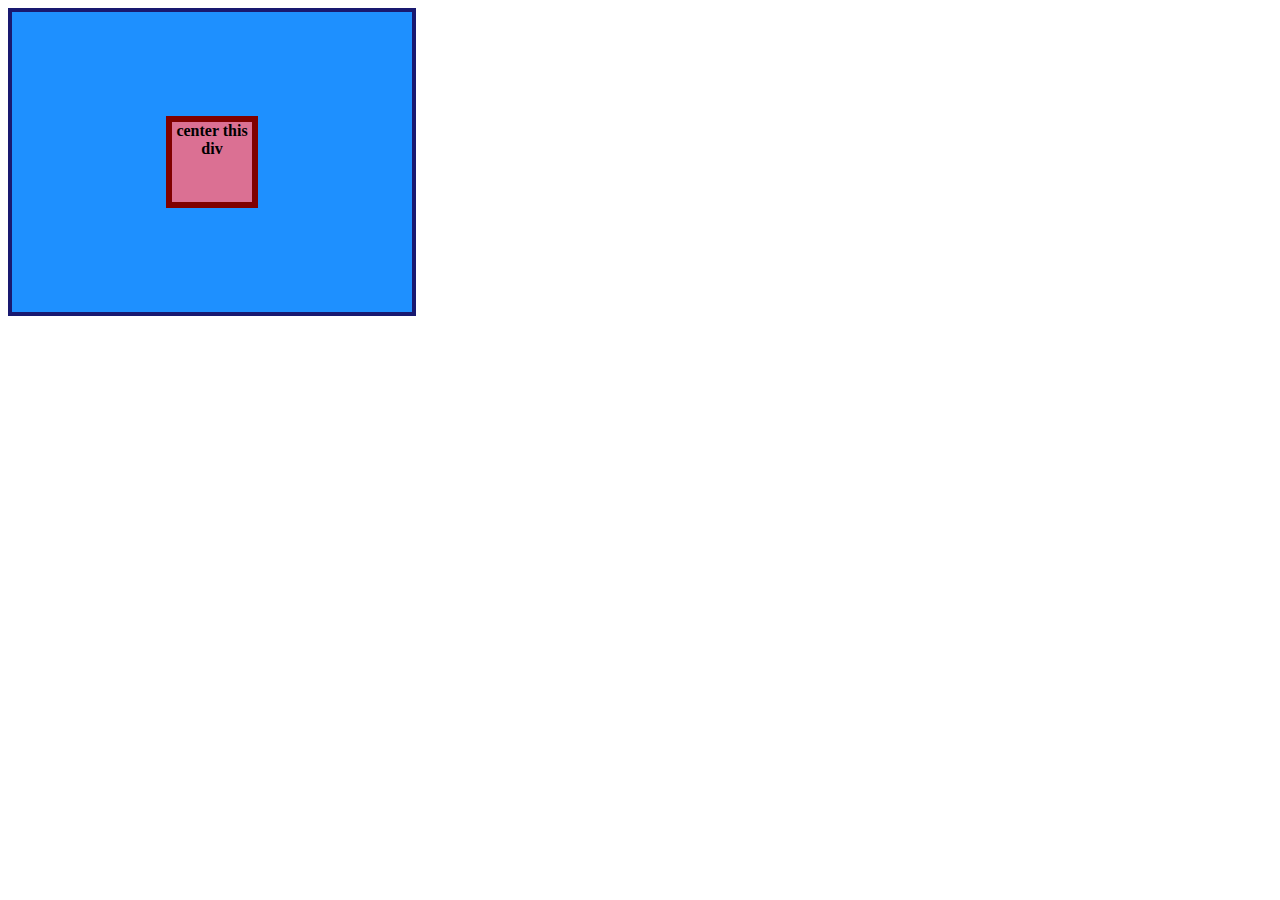
<file: flex/01-flex-center/index.html>
<!DOCTYPE html>
<html lang="en">

<head>
  <meta charset="UTF-8">
  <meta http-equiv="X-UA-Compatible" content="IE=edge">
  <meta name="viewport" content="width=device-width, initial-scale=1.0">
  <title>CENTER THIS DIV</title>
  <link rel="stylesheet" href="style.css">
</head>

<body>
  <div class="container">
    <div class="box">center this div</div>
  </div>
</body>

</html>
</file>
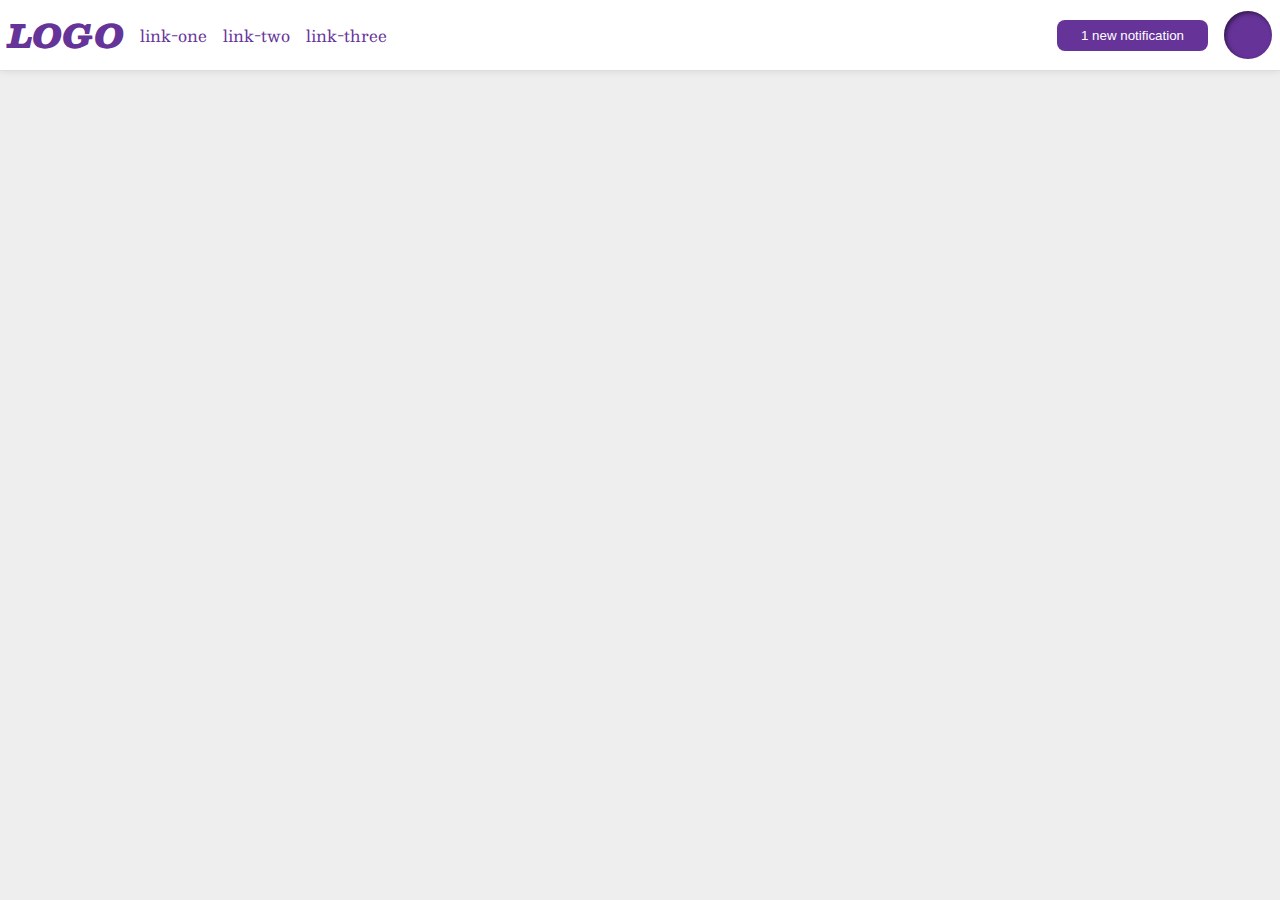
<file: flex/03-flex-header-2/index.html>
<!DOCTYPE html>
<html lang="en">

<head>
  <meta charset="UTF-8">
  <meta http-equiv="X-UA-Compatible" content="IE=edge">
  <meta name="viewport" content="width=device-width, initial-scale=1.0">
  <title>Flex Header 2</title>
  <link rel="stylesheet" href="style.css">
</head>

<body>
  <div class="header">
    <div class="left">
      <div class="logo">
        LOGO
      </div>
      <ul class="links">
        <li><a href="https://google.com">link-one</a></li>
        <li><a href="https://google.com">link-two</a></li>
        <li><a href="https://google.com">link-three</a></li>
      </ul>
    </div>
    <div class="right">
      <button class="notifications">
        1 new notification
      </button>
      <div class="profile-image"></div>
    </div>
  </div>
</body>

</html>
</file>
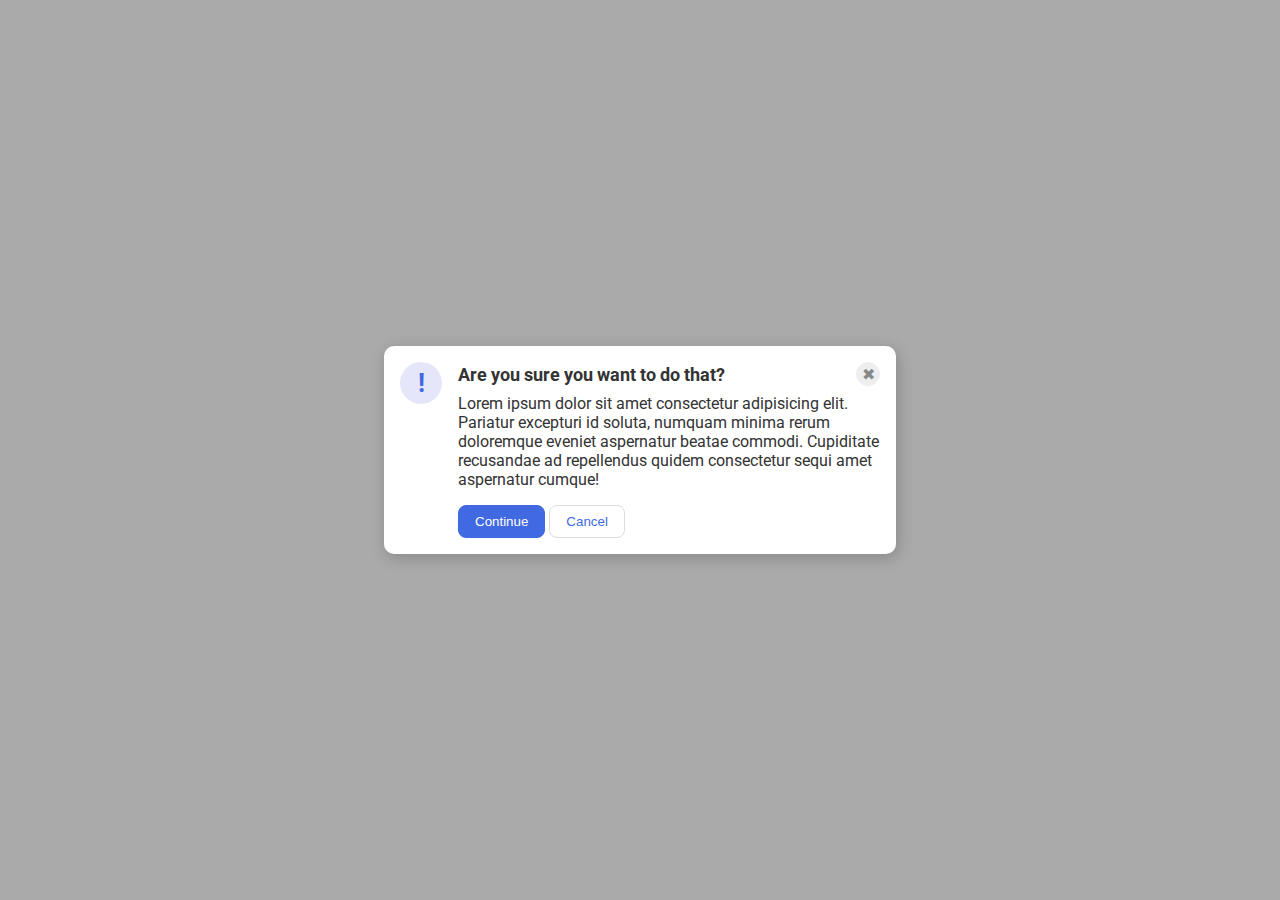
<file: flex/05-flex-modal/index.html>
<!DOCTYPE html>
<html lang="en">

<head>
  <meta charset="UTF-8">
  <meta http-equiv="X-UA-Compatible" content="IE=edge">
  <meta name="viewport" content="width=device-width, initial-scale=1.0">
  <link rel="stylesheet" href="style.css">
  <title>Modal</title>
</head>

<body>
  <div class="modal">

    <div class="icon">!</div>

    <div class="container">
      <div class="header">Are you sure you want to do that?
        <button class="close-button">✖</button>
      </div>
      <div class="text">Lorem ipsum dolor sit amet consectetur adipisicing elit. Pariatur excepturi id soluta, numquam
        minima rerum doloremque eveniet aspernatur beatae commodi. Cupiditate recusandae ad repellendus quidem
        consectetur sequi amet aspernatur cumque!</div>
      <button class="continue">Continue</button>
      <button class="cancel">Cancel</button>
    </div>
  </div>
</body>

</html>
</file>
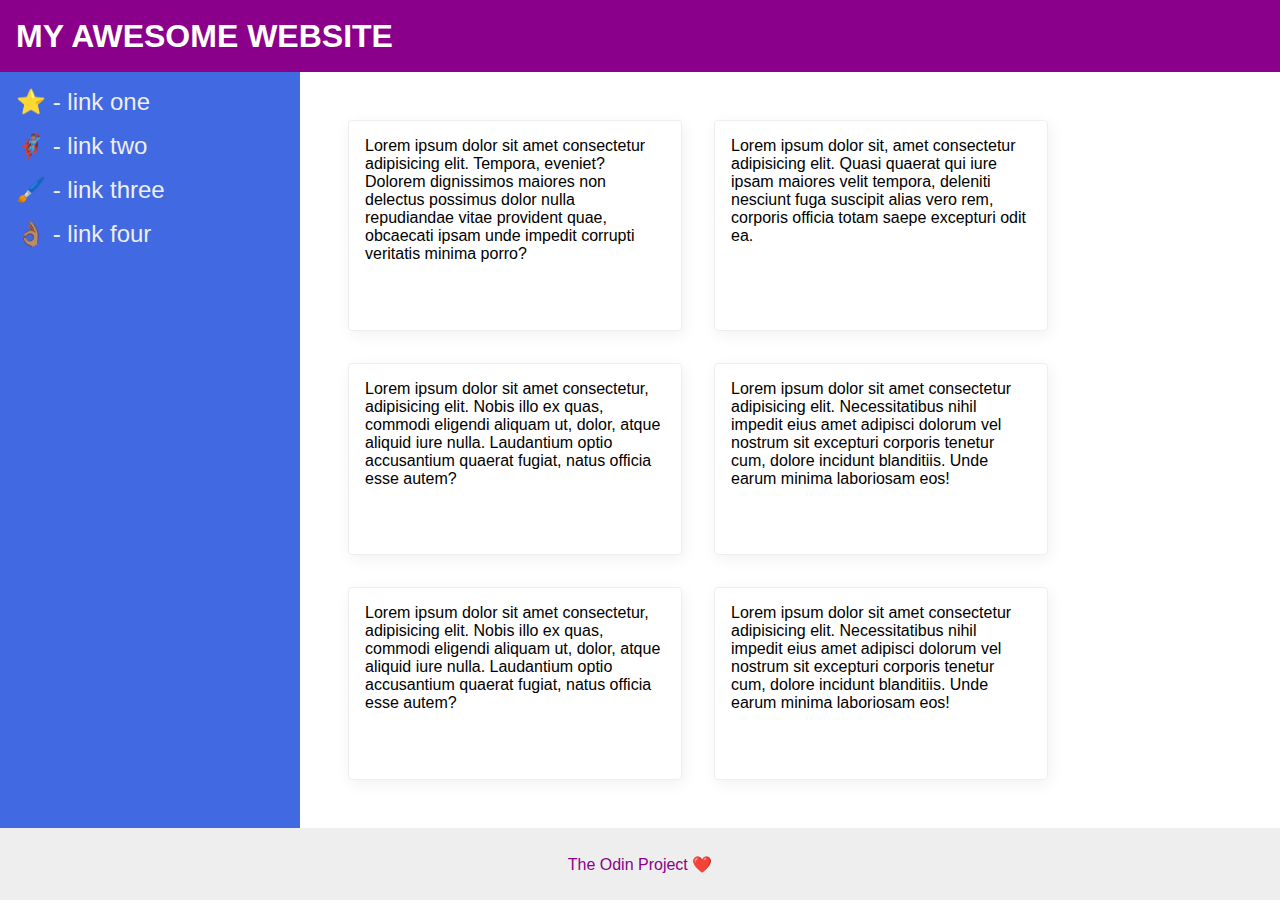
<file: flex/07-flex-layout-2/index.html>
<!DOCTYPE html>
<html lang="en">

<head>
  <meta charset="UTF-8">
  <meta http-equiv="X-UA-Compatible" content="IE=edge">
  <meta name="viewport" content="width=device-width, initial-scale=1.0">
  <title>The Holy Grail</title>
  <link rel="stylesheet" href="style.css">
</head>

<body>
  <div class="header">
    MY AWESOME WEBSITE
  </div>

  <div class="body">
    <div class="sidebar">
      <ul>
        <li><a href="#">⭐ - link one</a></li>
        <li><a href="#">🦸🏽‍♂️ - link two</a></li>
        <li><a href="#">🖌️ - link three</a></li>
        <li><a href="#">👌🏽 - link four</a></li>
      </ul>
    </div>

    <div class="card-container">
      <div class="card">Lorem ipsum dolor sit amet consectetur adipisicing elit. Tempora, eveniet? Dolorem dignissimos
        maiores non delectus possimus dolor nulla repudiandae vitae provident quae, obcaecati ipsam unde impedit
        corrupti
        veritatis minima porro?</div>
      <div class="card">Lorem ipsum dolor sit, amet consectetur adipisicing elit. Quasi quaerat qui iure ipsam maiores
        velit tempora, deleniti nesciunt fuga suscipit alias vero rem, corporis officia totam saepe excepturi odit ea.
      </div>
      <div class="card">Lorem ipsum dolor sit amet consectetur, adipisicing elit. Nobis illo ex quas, commodi eligendi
        aliquam ut, dolor, atque aliquid iure nulla. Laudantium optio accusantium quaerat fugiat, natus officia esse
        autem?</div>
      <div class="card">Lorem ipsum dolor sit amet consectetur adipisicing elit. Necessitatibus nihil impedit eius amet
        adipisci dolorum vel nostrum sit excepturi corporis tenetur cum, dolore incidunt blanditiis. Unde earum minima
        laboriosam eos!</div>
      <div class="card">Lorem ipsum dolor sit amet consectetur, adipisicing elit. Nobis illo ex quas, commodi eligendi
        aliquam ut, dolor, atque aliquid iure nulla. Laudantium optio accusantium quaerat fugiat, natus officia esse
        autem?</div>
      <div class="card">Lorem ipsum dolor sit amet consectetur adipisicing elit. Necessitatibus nihil impedit eius amet
        adipisci dolorum vel nostrum sit excepturi corporis tenetur cum, dolore incidunt blanditiis. Unde earum minima
        laboriosam eos!</div>
    </div>
  </div>

  <div class="footer">
    The Odin Project ❤️
  </div>
</body>

</html>
</file>
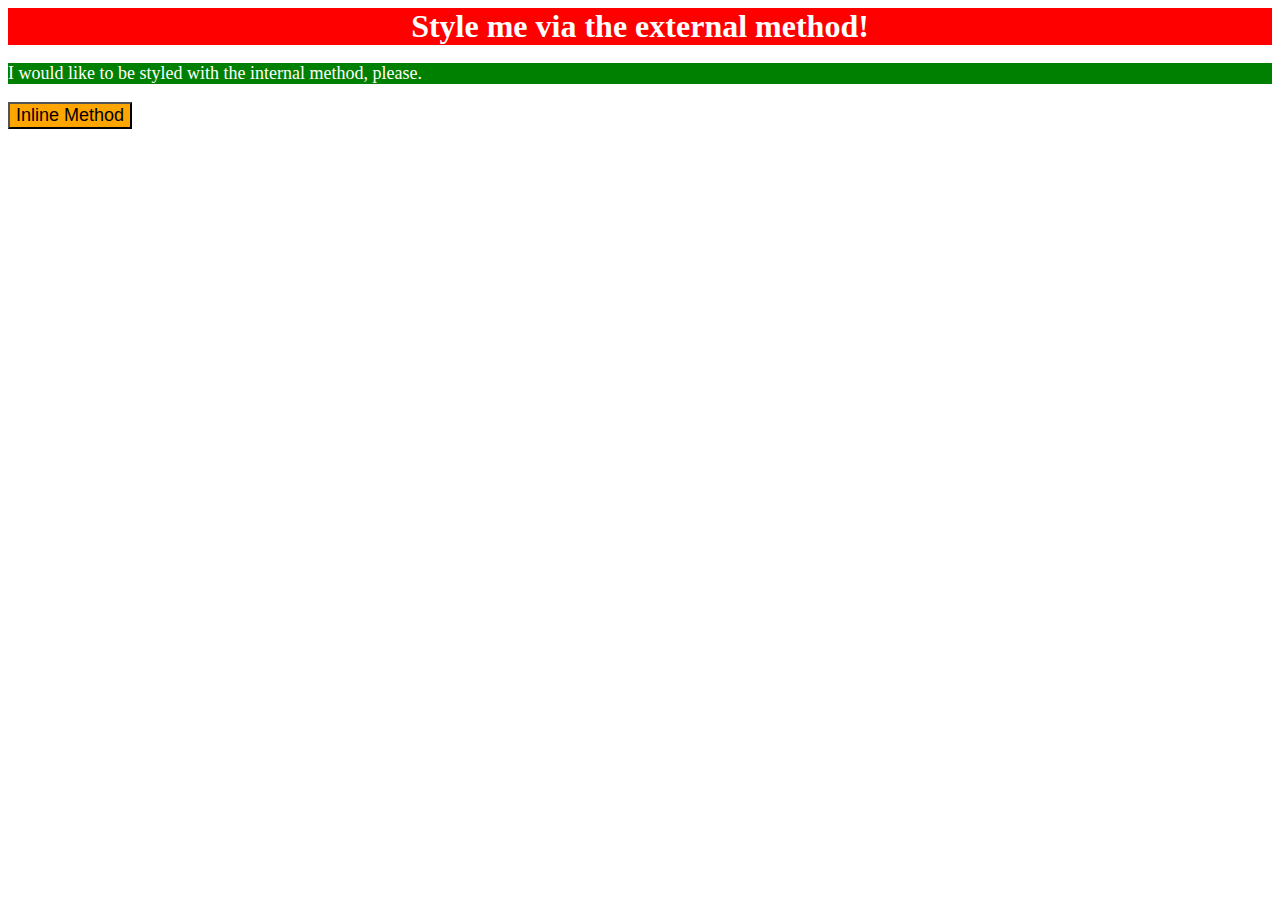
<file: foundations/01-css-methods/index.html>
<!DOCTYPE html>
<html lang="en">

<head>
  <meta charset="UTF-8">
  <meta http-equiv="X-UA-Compatible" content="IE=edge">
  <meta name="viewport" content="width=device-width, initial-scale=1.0">
  <link rel="stylesheet" href="style.css">
  <style>
    p {
      background-color: green;
      color: white;
      font-size: 18px;
    }
  </style>
  <title>Methods for Adding CSS</title>
</head>

<body>
  <div>Style me via the external method!</div>
  <p>I would like to be styled with the internal method, please.</p>
  <button style="background-color: orange; font-size: 18px;">Inline Method</button>
</body>

</html>
</file>
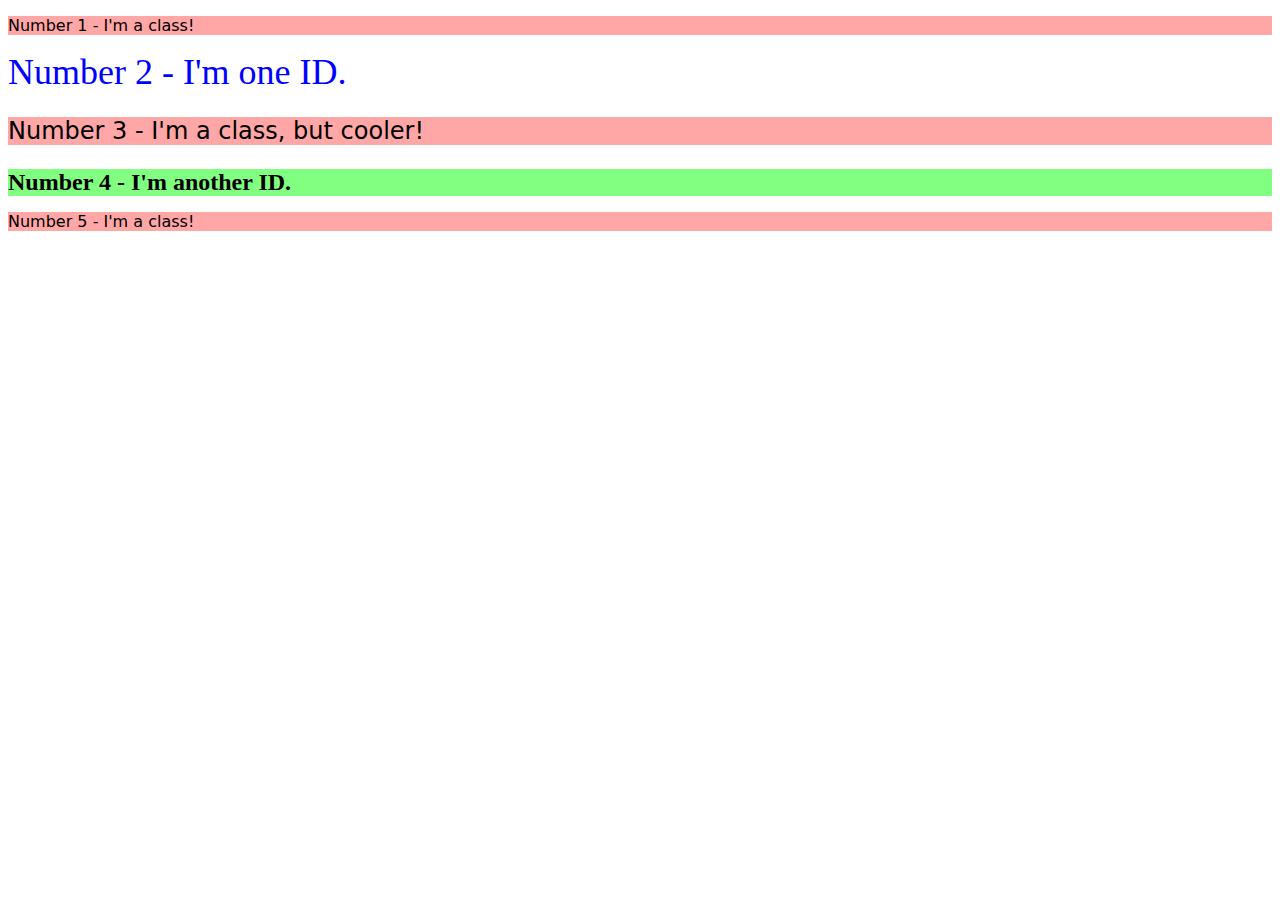
<file: foundations/02-class-id-selectors/index.html>
<!DOCTYPE html>
<html lang="en">

<head>
  <meta charset="UTF-8">
  <meta http-equiv="X-UA-Compatible" content="IE=edge">
  <meta name="viewport" content="width=device-width, initial-scale=1.0">
  <title>Class and ID Selectors</title>
  <link rel="stylesheet" href="style.css">
</head>

<body>
  <p class="odd">Number 1 - I'm a class!</p>
  <div id="two">Number 2 - I'm one ID.</div>
  <p class="odd adjust-font-size">Number 3 - I'm a class, but cooler!</p>
  <div id="four" class="adjust-font-size">Number 4 - I'm another ID.</div>
  <p class="odd">Number 5 - I'm a class!</p>
</body>

</html>
</file>
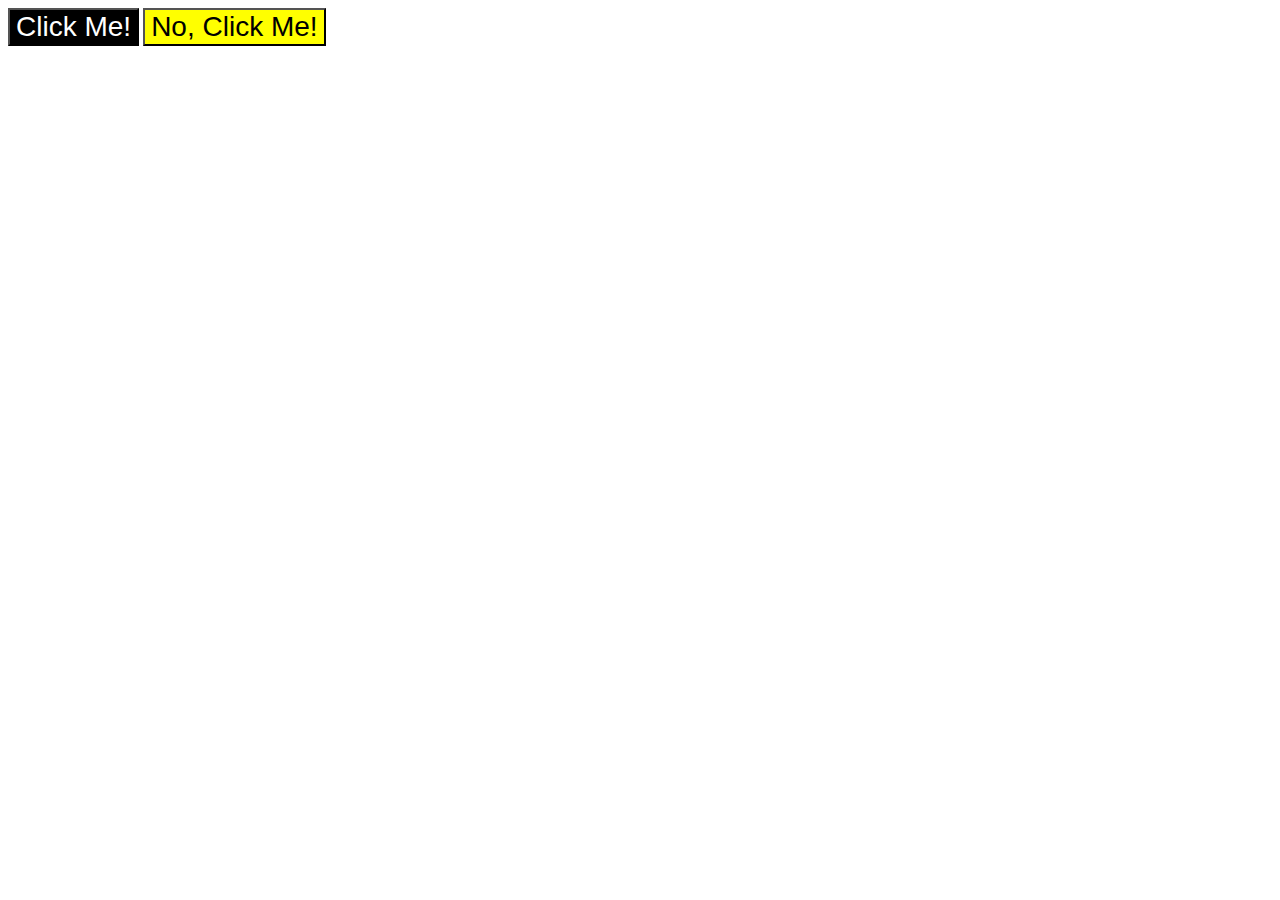
<file: foundations/03-grouping-selectors/index.html>
<!DOCTYPE html>
<html lang="en">

<head>
  <meta charset="UTF-8">
  <meta http-equiv="X-UA-Compatible" content="IE=edge">
  <meta name="viewport" content="width=device-width, initial-scale=1.0">
  <title>Grouping Selectors</title>
  <link rel="stylesheet" href="style.css">
</head>

<body>
  <button class="black-btn">Click Me!</button>
  <button class="yellow-btn">No, Click Me!</button>
</body>

</html>
</file>
<file: flex/01-flex-center/style.css>
.container {
  background: dodgerblue;
  border: 4px solid midnightblue;
  width: 400px;
  height: 300px;
  display: flex;
  justify-content: center;
  align-items: center;
}

.box {
  background: palevioletred;
  font-weight: bold;
  text-align: center;
  border: 6px solid maroon;
  width: 80px;
  height: 80px;
}
</file>
<file: flex/03-flex-header-2/style.css>
/* this is some magical font-importing.  
you'll learn about it later. */
@import url('https://fonts.googleapis.com/css2?family=Besley:ital,wght@0,400;1,900&display=swap');

body {
  margin: 0;
  background: #eee;
  font-family: Besley, serif;
}

.header {
  background: white;
  border-bottom: 1px solid #ddd;
  box-shadow: 0 0 8px rgba(0, 0, 0, .1);
  display: flex;
  justify-content: space-between;
  /* align-items: center; */
  padding: 8px;
}

.profile-image {
  background: rebeccapurple;
  box-shadow: inset 2px 2px 4px rgba(0, 0, 0, .5);
  border-radius: 50%;
  width: 48px;
  height: 48px;
}

.logo {
  color: rebeccapurple;
  font-size: 32px;
  font-weight: 900;
  font-style: italic;
}

button {
  border: none;
  border-radius: 8px;
  background: rebeccapurple;
  color: white;
  padding: 8px 24px;
  /* flex: 1; */
}

a {
  /* this removes the line under our links */
  text-decoration: none;
  color: rebeccapurple;
}

ul {
  list-style-type: none;
  margin: 0;
  padding: 0;
  display: flex;
  gap: 16px;
}

.left,
.right {
  display: flex;
  align-items: center;
  gap: 16px;
}
</file>
<file: flex/05-flex-modal/style.css>
@import url('https://fonts.googleapis.com/css2?family=Roboto:wght@400;700&display=swap');

html,
body {
  height: 100%;
}

body {
  font-family: Roboto, sans-serif;
  margin: 0;
  background: #aaa;
  color: #333;
  /* I'll give you this one for free lol */
  display: flex;
  align-items: center;
  justify-content: center;
}

.modal {
  background: white;
  width: 480px;
  border-radius: 10px;
  box-shadow: 2px 4px 16px rgba(0, 0, 0, .2);
  padding: 16px;
  display: flex;
  gap: 16px;
}

.icon {
  color: royalblue;
  font-size: 26px;
  font-weight: 700;
  background: lavender;
  width: 42px;
  height: 42px;
  border-radius: 50%;
  display: flex;
  align-items: center;
  justify-content: center;
  flex-shrink: 0;
}

.header {
  display: flex;
  justify-content: space-between;
  align-items: center;
  margin-bottom: 8px;
  font-size: 18px;
  font-weight: bold;
}

.text {
  margin-bottom: 16px;
}

.close-button {
  background: #eee;
  border-radius: 50%;
  color: #888;
  font-weight: 400;
  font-size: 16px;
  height: 24px;
  width: 24px;
  display: flex;
  align-items: center;
  justify-content: center;
  border: 1px solid #eee;
  padding: 0;
}

button {
  cursor: pointer;
  padding: 8px 16px;
  border-radius: 8px;
}

button.continue {
  background: royalblue;
  border: 1px solid royalblue;
  color: white;
}

button.cancel {
  background: white;
  border: 1px solid #ddd;
  color: royalblue;
}
</file>
<file: flex/07-flex-layout-2/style.css>
body {
  font-family: -apple-system, BlinkMacSystemFont, 'Segoe UI', Roboto, Oxygen, Ubuntu, Cantarell, 'Open Sans', 'Helvetica Neue', sans-serif;
  margin: 0;
  min-height: 100vh;
  display: flex;
  flex-direction: column;
}

ul {
  list-style-type: none;
  margin: 0;
  padding: 0;
}

li {
  margin-bottom: 16px;
}

a {
  text-decoration: none;
  color: #eee;
  font-size: 24px;
}

.header {
  height: 72px;
  background: darkmagenta;
  color: white;
  display: flex;
  justify-content: flex-start;
  align-items: center;
  padding: 0 16px;
  font-size: 32px;
  font-weight: 900;
}

.body {
  flex: 1;
  display: flex;
}

.sidebar {
  width: 300px;
  background: royalblue;
  box-sizing: border-box;
  padding: 16px;
  flex-shrink: 0;
}

.card-container {
  padding: 48px;
  display: flex;
  flex-wrap: wrap;
  gap: 32px;
  flex: 4;
}

.card {
  border: 1px solid #eee;
  box-shadow: 2px 4px 16px rgba(0, 0, 0, .06);
  border-radius: 4px;
  width: 300px;
  padding: 16px;
}


.footer {
  height: 72px;
  background: #eee;
  color: darkmagenta;
  display: flex;
  justify-content: center;
  align-items: center;
}
</file>
<file: foundations/01-css-methods/style.css>
div {
  background-color: red;
  color: white;
  font-size: 32px;
  text-align: center;
  font-weight: bold;
}
</file>
<file: foundations/02-class-id-selectors/style.css>
.odd {
  background-color: #FFA7A7;
  font-family: Verdana, "DejaVu Sans", sans-serif; 
}

#two {
  color: #0000FF;
  font-size: 36px;
}

#four {
  background-color: #80FF80;
  font-weight: bold;
}

.adjust-font-size {
  font-size: 24px;
}
</file>
<file: foundations/03-grouping-selectors/style.css>
.black-btn, .yellow-btn {
  font-family: Helvetica, 'Times New Roman',  sans-serif;
  font-size: 28px;
}

.black-btn {
  background-color: rgb(0, 0, 0);
  color: rgb(255, 255, 255);
}

.yellow-btn {
  background-color: rgb(255, 255, 0);
}
</file>
